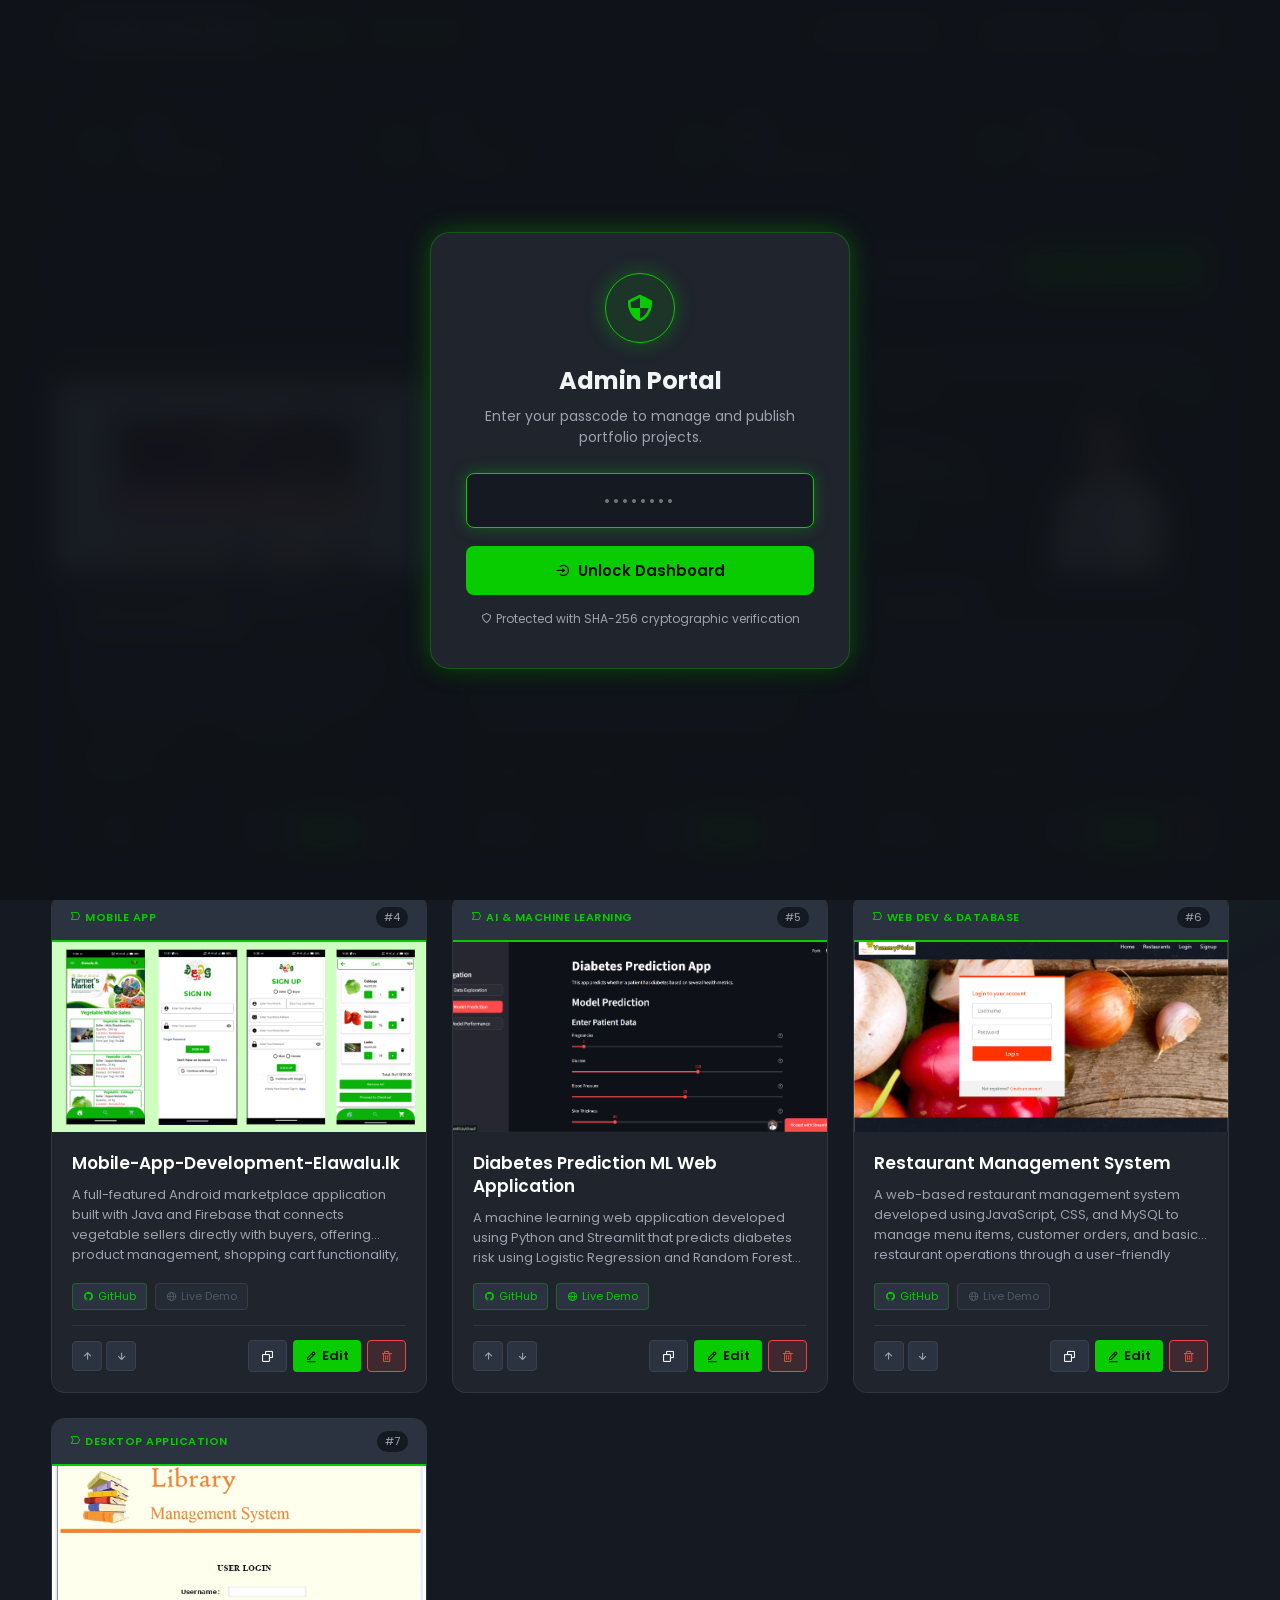
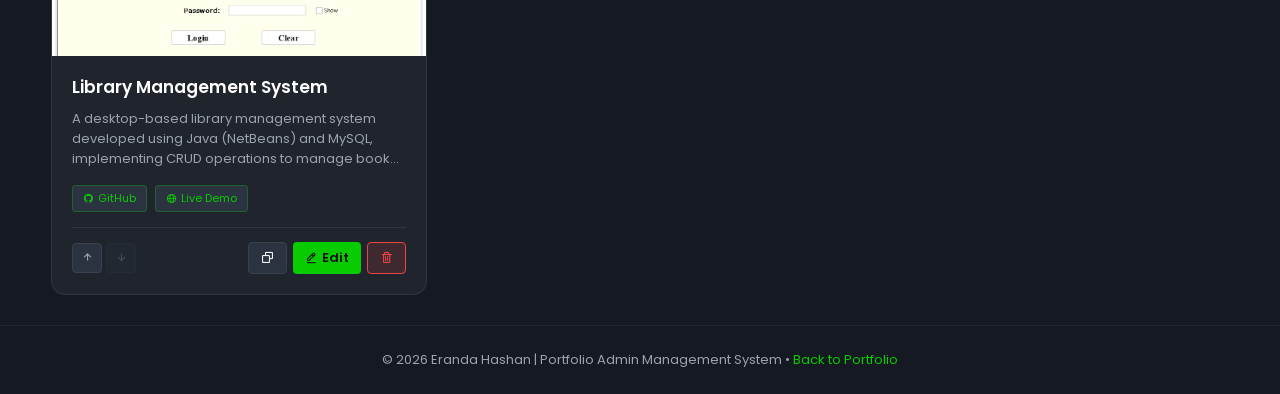
<file: admin.html>
<!DOCTYPE html>
<html lang="en">
<head>
    <meta charset="UTF-8">
    <meta http-equiv="X-UA-Compatible" content="IE=edge">
    <meta name="viewport" content="width=device-width, initial-scale=1.0">
    <title>Admin Dashboard | Eranda Hashan Portfolio</title>
    
    <!-- Boxicons -->
    <link href="https://unpkg.com/boxicons@2.1.4/css/boxicons.min.css" rel="stylesheet">
    
    <!-- Custom Admin Styles -->
    <link rel="stylesheet" href="admin.css">
</head>
<body>

    <!-- ----------------- SECURITY PIN ACCESS GATE ----------------- -->
    <div id="auth-gate">
        <div class="auth-card">
            <div class="auth-icon">
                <i class='bx bx-shield-quarter'></i>
            </div>
            <h2>Admin Portal</h2>
            <p>Enter your passcode to manage and publish portfolio projects.</p>
            
            <div class="auth-form">
                <input type="password" id="auth-pin" placeholder="••••••••" maxlength="40" autofocus autocomplete="off">
                <button type="button" id="btn-login">
                    <i class='bx bx-log-in-circle'></i> Unlock Dashboard
                </button>
            </div>
            <div class="auth-hint">
                <i class='bx bx-shield'></i> Protected with SHA-256 cryptographic verification
            </div>
        </div>
    </div>

    <!-- ----------------- ADMIN NAVBAR ----------------- -->
    <nav class="admin-navbar">
        <div class="nav-brand">
            <a href="#" class="brand-logo">&lt;Eranda Hashan/&gt; <span>Admin</span></a>
            <span class="badge-dev"><i class='bx bx-git-branch'></i> dev branch</span>
        </div>

        <div class="nav-actions">
            <a href="index.html" target="_blank" class="btn-nav btn-nav-outline" title="Open Public Portfolio in new tab">
                <i class='bx bx-link-external'></i> View Portfolio
            </a>
            <button class="btn-nav btn-nav-outline" onclick="openExportModal()" title="Export or Sync Code">
                <i class='bx bx-export'></i> Export &amp; Sync
            </button>
            <button class="btn-icon" onclick="openSettingsModal()" title="Admin Settings">
                <i class='bx bx-cog'></i>
            </button>
            <button class="btn-icon" id="btn-logout" title="Lock / Logout">
                <i class='bx bx-log-out'></i>
            </button>
        </div>
    </nav>

    <!-- ----------------- MAIN ADMIN CONTAINER ----------------- -->
    <main class="admin-container">
        
        <!-- Stats Metrics -->
        <section class="stats-grid">
            <div class="stat-card">
                <div class="stat-icon">
                    <i class='bx bx-folder'></i>
                </div>
                <div class="stat-info">
                    <h3 id="stat-total">0</h3>
                    <p>Total Projects</p>
                </div>
            </div>

            <div class="stat-card">
                <div class="stat-icon">
                    <i class='bx bx-category-alt'></i>
                </div>
                <div class="stat-info">
                    <h3 id="stat-categories">0</h3>
                    <p>Categories</p>
                </div>
            </div>

            <div class="stat-card">
                <div class="stat-icon">
                    <i class='bx bx-globe'></i>
                </div>
                <div class="stat-info">
                    <h3 id="stat-demos">0</h3>
                    <p>Live Demos Online</p>
                </div>
            </div>

            <div class="stat-card">
                <div class="stat-icon">
                    <i class='bx bxl-github'></i>
                </div>
                <div class="stat-info">
                    <h3 id="stat-repos">0</h3>
                    <p>GitHub Repositories</p>
                </div>
            </div>
        </section>

        <!-- Action Toolbar -->
        <section class="toolbar-card">
            <div class="search-filter-group">
                <div class="search-input-box">
                    <i class='bx bx-search'></i>
                    <input type="text" id="search-input" placeholder="Search projects by title, tech...">
                </div>

                <select id="category-filter" class="select-category">
                    <option value="all">All Categories</option>
                </select>

                <div class="view-mode-toggle">
                    <button class="view-btn active" id="view-grid-btn" title="Grid View">
                        <i class='bx bx-grid-alt'></i>
                    </button>
                    <button class="view-btn" id="view-table-btn" title="Table View">
                        <i class='bx bx-list-ul'></i>
                    </button>
                </div>
            </div>

            <div class="toolbar-buttons">
                <button class="btn-secondary" onclick="handleResetDefaults()" title="Restore default projects">
                    <i class='bx bx-reset'></i> Reset Defaults
                </button>
                <button class="btn-primary" onclick="openAddModal()">
                    <i class='bx bx-plus-circle'></i> Add New Project
                </button>
            </div>
        </section>

        <!-- Projects Grid View Container -->
        <section class="projects-grid" id="projects-grid">
            <!-- Dynamically populated via admin.js -->
        </section>

        <!-- Projects Table View Container -->
        <section class="projects-table-card" id="projects-table-card" style="display: none;">
            <table class="projects-table">
                <thead>
                    <tr>
                        <th style="width: 60px;">Order</th>
                        <th style="width: 80px;">Thumbnail</th>
                        <th>Project Title &amp; Description</th>
                        <th>Category</th>
                        <th>Links</th>
                        <th style="width: 170px;">Actions</th>
                    </tr>
                </thead>
                <tbody id="projects-table-body">
                    <!-- Populated via admin.js -->
                </tbody>
            </table>
        </section>

    </main>

    <!-- ----------------- ADD / EDIT PROJECT MODAL ----------------- -->
    <div class="modal-overlay" id="project-modal">
        <div class="modal-container">
            <div class="modal-header">
                <div class="modal-title" id="modal-title">
                    <i class='bx bx-plus-circle'></i> Add New Project
                </div>
                <button class="modal-close" onclick="closeModal()">&times;</button>
            </div>

            <div class="modal-body">
                <form id="project-form">
                    <div class="split-modal-content">
                        
                        <!-- Form Fields Column -->
                        <div class="form-fields-col">
                            
                            <!-- Project Title -->
                            <div class="form-group">
                                <label class="form-label" for="proj-title">Project Title <span class="req">*</span></label>
                                <input type="text" id="proj-title" class="form-control" placeholder="e.g. AI-Powered Smart Inventory System" required>
                            </div>

                            <!-- Category -->
                            <div class="form-group">
                                <label class="form-label" for="proj-category">Category / Domain <span class="req">*</span></label>
                                <input type="text" id="proj-category" class="form-control" list="category-suggestions" placeholder="e.g. Full Stack / Web Dev">
                                <datalist id="category-suggestions">
                                    <option value="Full Stack / Web Dev">
                                    <option value="Cloud &amp; DevOps">
                                    <option value="AI &amp; Machine Learning">
                                    <option value="Mobile App">
                                    <option value="Web Dev &amp; Database">
                                    <option value="Desktop Application">
                                    <option value="UI/UX Design">
                                </datalist>
                            </div>

                            <!-- Image Picker -->
                            <div class="form-group">
                                <label class="form-label">Project Image / Thumbnail <span class="req">*</span></label>
                                
                                <div class="image-picker-tabs">
                                    <button type="button" class="img-tab-btn active" data-tab="presets" onclick="switchImageTab('presets')">
                                        <i class='bx bx-images'></i> Existing Images
                                    </button>
                                    <button type="button" class="img-tab-btn" data-tab="upload" onclick="switchImageTab('upload')">
                                        <i class='bx bx-upload'></i> Upload File
                                    </button>
                                    <button type="button" class="img-tab-btn" data-tab="url" onclick="switchImageTab('url')">
                                        <i class='bx bx-link'></i> Path / URL
                                    </button>
                                </div>

                                <!-- Preset images tab -->
                                <div id="tab-presets">
                                    <div class="image-preset-grid" id="preset-image-grid">
                                        <!-- Loaded dynamically -->
                                    </div>
                                </div>

                                <!-- Upload file tab -->
                                <div id="tab-upload" style="display: none;">
                                    <input type="file" id="proj-file-upload" accept="image/*" style="display: none;">
                                    <div class="file-upload-dropzone" id="upload-dropzone">
                                        <i class='bx bx-cloud-upload'></i>
                                        <p><strong>Click to browse</strong> or drag &amp; drop an image here</p>
                                        <p style="font-size: 11px; margin-top: 4px;">PNG, JPG, WebP supported</p>
                                    </div>
                                </div>

                                <!-- Custom URL tab -->
                                <div id="tab-url" style="display: none;">
                                    <input type="text" id="proj-image-path" class="form-control" placeholder="images/your-image.png or https://...">
                                </div>
                            </div>

                            <!-- Description -->
                            <div class="form-group">
                                <label class="form-label" for="proj-description">Description (Appears on hover overlay) <span class="req">*</span></label>
                                <textarea id="proj-description" class="form-control" placeholder="Briefly describe what this project does, tech stack, and notable accomplishments..." required></textarea>
                            </div>

                            <!-- Links Section -->
                            <div class="links-section">
                                <div class="links-section-title">
                                    <i class='bx bx-link-alt'></i> Project Action Links
                                </div>

                                <!-- Primary GitHub -->
                                <div class="form-group" style="margin-bottom: 12px;">
                                    <label class="form-label" style="font-size: 12px;">GitHub Repository URL</label>
                                    <input type="url" id="link-gh1" class="form-control" placeholder="https://github.com/Ehashan/repo-name">
                                </div>

                                <!-- Secondary GitHub (Backend / Extra) -->
                                <div class="form-group" style="margin-bottom: 12px;">
                                    <label class="form-label" style="font-size: 12px;">GitHub Backend URL <span class="opt">(Optional, for split fullstack)</span></label>
                                    <input type="url" id="link-gh2" class="form-control" placeholder="https://github.com/Ehashan/backend-repo">
                                </div>

                                <!-- Live Demo -->
                                <div class="form-group" style="margin-bottom: 12px;">
                                    <div style="display: flex; justify-content: space-between; align-items: center; margin-bottom: 6px;">
                                        <label class="form-label" style="font-size: 12px; margin: 0;">Live Demo URL</label>
                                        <label style="font-size: 12px; color: var(--text-muted); cursor: pointer; display: flex; align-items: center; gap: 4px;">
                                            <input type="checkbox" id="link-demo-disabled"> Mark Coming Soon / In Progress
                                        </label>
                                    </div>
                                    <input type="url" id="link-demo" class="form-control" placeholder="https://my-app.vercel.app/">
                                </div>

                                <!-- Custom Extra Link -->
                                <div class="link-input-row" style="margin-bottom: 0;">
                                    <input type="text" id="link-custom-label" class="form-control" placeholder="Custom Label (e.g. YouTube)">
                                    <input type="url" id="link-custom-url" class="form-control" placeholder="URL (e.g. Video demo, docs)">
                                    <span style="font-size: 11px; color: var(--text-muted);">Optional</span>
                                </div>

                            </div>

                        </div>

                        <!-- Real-time Interactive Live Preview Column -->
                        <div class="live-preview-panel">
                            <div class="preview-header">
                                <span class="preview-title"><i class='bx bx-show'></i> Real-Time Live Preview</span>
                                <span style="font-size: 11px; color: var(--text-muted);">Hover to test overlay</span>
                            </div>

                            <div class="preview-stage">
                                <div id="live-preview-box">
                                    <!-- Populated dynamically via updateLivePreview() -->
                                </div>
                            </div>
                        </div>

                    </div>

                    <div class="modal-footer" style="margin: 20px -24px -24px -24px;">
                        <button type="button" class="btn-secondary" onclick="closeModal()">Cancel</button>
                        <button type="submit" class="btn-primary">
                            <i class='bx bx-check-circle'></i> Save Project
                        </button>
                    </div>
                </form>
            </div>
        </div>
    </div>

    <!-- ----------------- EXPORT & SYNC MODAL ----------------- -->
    <div class="modal-overlay" id="export-modal">
        <div class="modal-container" style="max-width: 820px;">
            <div class="modal-header">
                <div class="modal-title">
                    <i class='bx bx-cloud-download'></i> Export &amp; Publish Hub
                </div>
                <button class="modal-close" onclick="closeExportModal()">&times;</button>
            </div>

            <div class="modal-body">
                <p style="color: var(--text-muted); font-size: 13px; margin-bottom: 16px;">
                    Your changes are immediately active in your browser. Use the options below to sync changes with your repository or download updated files for permanent GitHub Pages deployment.
                </p>

                <div class="export-tabs">
                    <button class="export-tab-btn active" data-tab="js" onclick="switchExportTab('js')">
                        <i class='bx bxl-javascript'></i> Download projects.js
                    </button>
                    <button class="export-tab-btn" data-tab="html" onclick="switchExportTab('html')">
                        <i class='bx bxl-html5'></i> Static HTML Snippet
                    </button>
                    <button class="export-tab-btn" data-tab="github" onclick="switchExportTab('github')">
                        <i class='bx bxl-github'></i> GitHub 1-Click Commit
                    </button>
                    <button class="export-tab-btn" data-tab="json" onclick="switchExportTab('json')">
                        <i class='bx bx-data'></i> JSON Backup
                    </button>
                </div>

                <!-- Tab 1: projects.js -->
                <div id="export-tab-js">
                    <div style="display: flex; justify-content: space-between; align-items: center; margin-bottom: 10px;">
                        <span style="font-size: 13px; color: var(--text-muted);">
                            Download and replace <code>projects.js</code> in your portfolio root folder:
                        </span>
                        <div style="display: flex; gap: 8px;">
                            <button class="btn-secondary" style="padding: 6px 12px; font-size: 12px;" onclick="copyToClipboard('export-js-preview', 'projects.js code copied!')">
                                <i class='bx bx-copy'></i> Copy Code
                            </button>
                            <button class="btn-primary" style="padding: 6px 14px; font-size: 12px;" onclick="downloadProjectsJsFile()">
                                <i class='bx bx-download'></i> Download projects.js
                            </button>
                        </div>
                    </div>
                    <div class="code-preview-box">
                        <pre id="export-js-preview"></pre>
                    </div>
                </div>

                <!-- Tab 2: HTML snippet -->
                <div id="export-tab-html" style="display: none;">
                    <div style="display: flex; justify-content: space-between; align-items: center; margin-bottom: 10px;">
                        <span style="font-size: 13px; color: var(--text-muted);">
                            Copy static HTML to paste into <code>index.html</code> inside <code>.portfolio-container</code>:
                        </span>
                        <button class="btn-primary" style="padding: 6px 14px; font-size: 12px;" onclick="copyToClipboard('export-html-preview', 'HTML snippet copied!')">
                            <i class='bx bx-copy'></i> Copy HTML
                        </button>
                    </div>
                    <div class="code-preview-box">
                        <pre id="export-html-preview"></pre>
                    </div>
                </div>

                <!-- Tab 3: GitHub Direct Sync -->
                <div id="export-tab-github" style="display: none;">
                    <div style="background: var(--second-color); border-radius: 8px; padding: 18px; margin-bottom: 16px;">
                        <div style="font-size: 14px; font-weight: 600; color: var(--main-color); margin-bottom: 6px;">
                            <i class='bx bx-sync'></i> Direct Commit via GitHub API
                        </div>
                        <p style="font-size: 12px; color: var(--text-muted); margin-bottom: 14px;">
                            Provide a GitHub Personal Access Token (classic with <code>repo</code> scope) to commit <code>projects.js</code> directly to your repository without opening a terminal!
                        </p>

                        <div class="form-group" style="margin-bottom: 12px;">
                            <label class="form-label" style="font-size: 12px;">GitHub Personal Access Token (PAT)</label>
                            <input type="password" id="gh-token" class="form-control" placeholder="ghp_xxxxxxxxxxxxxxxxxxxx">
                        </div>

                        <div style="display: grid; grid-template-columns: 1fr 1fr; gap: 12px; margin-bottom: 14px;">
                            <div>
                                <label class="form-label" style="font-size: 12px;">Repository (owner/repo)</label>
                                <input type="text" id="gh-repo" class="form-control" value="Ehashan/My-Portfolio-">
                            </div>
                            <div>
                                <label class="form-label" style="font-size: 12px;">Target Branch</label>
                                <input type="text" id="gh-branch" class="form-control" value="dev">
                            </div>
                        </div>

                        <button class="btn-primary" onclick="syncToGitHub()">
                            <i class='bx bx-cloud-upload'></i> Commit &amp; Sync to GitHub
                        </button>
                    </div>
                </div>

                <!-- Tab 4: JSON Backup -->
                <div id="export-tab-json" style="display: none;">
                    <div style="display: flex; justify-content: space-between; align-items: center; margin-bottom: 10px;">
                        <span style="font-size: 13px; color: var(--text-muted);">JSON Data for backup and restore:</span>
                        <button class="btn-primary" style="padding: 6px 14px; font-size: 12px;" onclick="copyToClipboard('export-json-preview', 'JSON data copied!')">
                            <i class='bx bx-copy'></i> Copy JSON
                        </button>
                    </div>
                    <div class="code-preview-box">
                        <pre id="export-json-preview"></pre>
                    </div>
                </div>

            </div>

            <div class="modal-footer">
                <button type="button" class="btn-secondary" onclick="closeExportModal()">Close</button>
            </div>
        </div>
    </div>

    <!-- ----------------- SETTINGS MODAL ----------------- -->
    <div class="modal-overlay" id="settings-modal">
        <div class="modal-container" style="max-width: 480px;">
            <div class="modal-header">
                <div class="modal-title">
                    <i class='bx bx-cog'></i> Admin Settings
                </div>
                <button class="modal-close" onclick="closeSettingsModal()">&times;</button>
            </div>

            <div class="modal-body">
                <form onsubmit="handleUpdatePin(event)">
                    <h4 style="font-size: 15px; margin-bottom: 14px; color: var(--main-color);">Change Passcode</h4>
                    
                    <div class="form-group">
                        <label class="form-label" for="current-pin">Current Passcode</label>
                        <input type="password" id="current-pin" class="form-control" required placeholder="Enter current passcode">
                    </div>

                    <div class="form-group">
                        <label class="form-label" for="new-pin">New Passcode</label>
                        <input type="password" id="new-pin" class="form-control" required minlength="4" placeholder="Min 4 characters">
                    </div>

                    <div class="form-group">
                        <label class="form-label" for="confirm-pin">Confirm New Passcode</label>
                        <input type="password" id="confirm-pin" class="form-control" required minlength="4" placeholder="Re-enter new passcode">
                    </div>

                    <div style="margin-top: 20px; display: flex; justify-content: flex-end; gap: 10px;">
                        <button type="button" class="btn-secondary" onclick="closeSettingsModal()">Cancel</button>
                        <button type="submit" class="btn-primary">Update Passcode</button>
                    </div>
                </form>
            </div>
        </div>
    </div>

    <!-- ----------------- TOAST CONTAINER ----------------- -->
    <div id="toast-container"></div>

    <!-- ----------------- FOOTER ----------------- -->
    <footer class="admin-footer">
        &copy; 2026 Eranda Hashan | Portfolio Admin Management System &bull; <a href="index.html">Back to Portfolio</a>
    </footer>

    <!-- Scripts -->
    <script src="projects.js"></script>
    <script src="admin.js"></script>
</body>
</html>
</file>
<file: admin.css>
@import url('https://fonts.googleapis.com/css2?family=Poppins:wght@300;400;500;600;700;800&family=Roboto:wght@400;500;700&display=swap');

:root {
    --bg-color: #151922;
    --card-bg: #1f242d;
    --second-color: #2b3341;
    --border-color: #374151;
    --text-color: #f3f4f6;
    --text-muted: #9ca3af;
    --main-color: #08CB00;
    --main-color-hover: #06a500;
    --main-glow: rgba(8, 203, 0, 0.35);
    --danger-color: #ef4444;
    --danger-glow: rgba(239, 68, 68, 0.3);
    --warning-color: #f59e0b;
    --info-color: #3b82f6;
    --transition: all 0.25s cubic-bezier(0.4, 0, 0.2, 1);
    --radius-sm: 8px;
    --radius-md: 14px;
    --radius-lg: 20px;
    --shadow-sm: 0 4px 6px -1px rgba(0, 0, 0, 0.3);
    --shadow-md: 0 10px 15px -3px rgba(0, 0, 0, 0.4);
    --shadow-glow: 0 0 25px var(--main-glow);
}

* {
    margin: 0;
    padding: 0;
    box-sizing: border-box;
    font-family: 'Poppins', sans-serif;
}

body {
    background-color: var(--bg-color);
    color: var(--text-color);
    min-height: 100vh;
    display: flex;
    flex-direction: column;
    overflow-x: hidden;
    position: relative;
}

/* Background Subtle Glow Orbs */
body::before,
body::after {
    content: '';
    position: fixed;
    width: 450px;
    height: 450px;
    border-radius: 50%;
    background: radial-gradient(circle, rgba(8, 203, 0, 0.08) 0%, rgba(8, 203, 0, 0) 70%);
    pointer-events: none;
    z-index: 0;
}
body::before { top: -100px; left: -100px; }
body::after { bottom: -100px; right: -100px; }

/* Custom Scrollbar */
::-webkit-scrollbar {
    width: 8px;
    height: 8px;
}
::-webkit-scrollbar-track {
    background: var(--bg-color);
}
::-webkit-scrollbar-thumb {
    background: var(--second-color);
    border-radius: 4px;
}
::-webkit-scrollbar-thumb:hover {
    background: var(--main-color);
}

/* ------------------- AUTH GATE OVERLAY ------------------- */
#auth-gate {
    position: fixed;
    inset: 0;
    background: rgba(15, 18, 24, 0.95);
    backdrop-filter: blur(16px);
    z-index: 9999;
    display: flex;
    align-items: center;
    justify-content: center;
    padding: 20px;
}

.auth-card {
    background: var(--card-bg);
    border: 1px solid rgba(8, 203, 0, 0.3);
    box-shadow: var(--shadow-glow), var(--shadow-md);
    border-radius: var(--radius-lg);
    padding: 40px 35px;
    width: 100%;
    max-width: 420px;
    text-align: center;
    animation: fadeInScale 0.35s ease;
}

.auth-icon {
    width: 70px;
    height: 70px;
    background: rgba(8, 203, 0, 0.1);
    border: 1px solid var(--main-color);
    border-radius: 50%;
    display: inline-flex;
    align-items: center;
    justify-content: center;
    font-size: 32px;
    color: var(--main-color);
    margin-bottom: 20px;
    box-shadow: 0 0 20px var(--main-glow);
}

.auth-card h2 {
    font-size: 24px;
    font-weight: 700;
    margin-bottom: 8px;
}

.auth-card p {
    color: var(--text-muted);
    font-size: 14px;
    margin-bottom: 25px;
}

.auth-form input[type="password"] {
    width: 100%;
    padding: 14px 18px;
    background: var(--bg-color);
    border: 1.5px solid var(--border-color);
    border-radius: var(--radius-sm);
    color: #fff;
    font-size: 16px;
    text-align: center;
    letter-spacing: 3px;
    margin-bottom: 18px;
    outline: none;
    transition: var(--transition);
}

.auth-form input[type="password"]:focus {
    border-color: var(--main-color);
    box-shadow: 0 0 15px var(--main-glow);
}

.auth-form button {
    width: 100%;
    padding: 13px;
    background: var(--main-color);
    color: #111;
    font-weight: 600;
    font-size: 15px;
    border: none;
    border-radius: var(--radius-sm);
    cursor: pointer;
    transition: var(--transition);
    display: flex;
    align-items: center;
    justify-content: center;
    gap: 8px;
}

.auth-form button:hover {
    background: #fff;
    box-shadow: 0 0 20px var(--main-glow);
    transform: translateY(-2px);
}

.auth-hint {
    margin-top: 15px;
    font-size: 12px;
    color: var(--text-muted);
}
.auth-hint span {
    color: var(--main-color);
    font-weight: 600;
}

/* ------------------- NAVIGATION BAR ------------------- */
.admin-navbar {
    background: rgba(31, 36, 45, 0.85);
    backdrop-filter: blur(12px);
    border-bottom: 1px solid rgba(255, 255, 255, 0.08);
    position: sticky;
    top: 0;
    z-index: 100;
    padding: 14px 5%;
    display: flex;
    align-items: center;
    justify-content: space-between;
}

.nav-brand {
    display: flex;
    align-items: center;
    gap: 12px;
}

.brand-logo {
    font-size: 22px;
    font-weight: 700;
    color: var(--text-color);
    text-decoration: none;
}
.brand-logo span {
    color: var(--main-color);
}

.badge-dev {
    background: rgba(8, 203, 0, 0.15);
    color: var(--main-color);
    border: 1px solid var(--main-color);
    font-size: 11px;
    font-weight: 600;
    padding: 3px 9px;
    border-radius: 20px;
    text-transform: uppercase;
    letter-spacing: 0.5px;
}

.nav-actions {
    display: flex;
    align-items: center;
    gap: 12px;
}

.btn-nav {
    display: inline-flex;
    align-items: center;
    gap: 6px;
    padding: 8px 16px;
    border-radius: var(--radius-sm);
    font-size: 14px;
    font-weight: 500;
    text-decoration: none;
    transition: var(--transition);
    cursor: pointer;
    border: 1px solid transparent;
}

.btn-nav-outline {
    background: transparent;
    border-color: var(--border-color);
    color: var(--text-color);
}
.btn-nav-outline:hover {
    border-color: var(--main-color);
    color: var(--main-color);
}

.btn-nav-primary {
    background: var(--main-color);
    color: #111;
    font-weight: 600;
}
.btn-nav-primary:hover {
    background: #fff;
    box-shadow: 0 0 15px var(--main-glow);
}

.btn-icon {
    width: 38px;
    height: 38px;
    padding: 0;
    display: inline-flex;
    align-items: center;
    justify-content: center;
    border-radius: var(--radius-sm);
    background: var(--second-color);
    color: var(--text-color);
    border: 1px solid var(--border-color);
    cursor: pointer;
    font-size: 18px;
    transition: var(--transition);
}
.btn-icon:hover {
    color: var(--main-color);
    border-color: var(--main-color);
}

/* ------------------- MAIN CONTAINER ------------------- */
.admin-container {
    max-width: 1380px;
    width: 92%;
    margin: 30px auto;
    flex: 1;
    position: relative;
    z-index: 1;
}

/* ------------------- METRICS STATS ------------------- */
.stats-grid {
    display: grid;
    grid-template-columns: repeat(auto-fit, minmax(220px, 1fr));
    gap: 20px;
    margin-bottom: 30px;
}

.stat-card {
    background: var(--card-bg);
    border: 1px solid rgba(255, 255, 255, 0.06);
    border-radius: var(--radius-md);
    padding: 22px 20px;
    display: flex;
    align-items: center;
    gap: 18px;
    transition: var(--transition);
}
.stat-card:hover {
    border-color: var(--main-color);
    transform: translateY(-3px);
    box-shadow: var(--shadow-sm);
}

.stat-icon {
    width: 52px;
    height: 52px;
    border-radius: 12px;
    background: rgba(8, 203, 0, 0.12);
    color: var(--main-color);
    display: flex;
    align-items: center;
    justify-content: center;
    font-size: 26px;
}

.stat-info h3 {
    font-size: 26px;
    font-weight: 700;
    line-height: 1.1;
    color: #fff;
}
.stat-info p {
    font-size: 13px;
    color: var(--text-muted);
    margin-top: 4px;
}

/* ------------------- ACTION TOOLBAR ------------------- */
.toolbar-card {
    background: var(--card-bg);
    border: 1px solid rgba(255, 255, 255, 0.06);
    border-radius: var(--radius-md);
    padding: 18px 22px;
    display: flex;
    flex-wrap: wrap;
    align-items: center;
    justify-content: space-between;
    gap: 16px;
    margin-bottom: 25px;
}

.search-filter-group {
    display: flex;
    align-items: center;
    flex-wrap: wrap;
    gap: 12px;
    flex: 1;
    min-width: 280px;
}

.search-input-box {
    position: relative;
    min-width: 240px;
    flex: 1;
}
.search-input-box i {
    position: absolute;
    left: 14px;
    top: 50%;
    transform: translateY(-50%);
    color: var(--text-muted);
    font-size: 18px;
}
.search-input-box input {
    width: 100%;
    padding: 10px 14px 10px 40px;
    background: var(--bg-color);
    border: 1px solid var(--border-color);
    border-radius: var(--radius-sm);
    color: #fff;
    font-size: 14px;
    outline: none;
    transition: var(--transition);
}
.search-input-box input:focus {
    border-color: var(--main-color);
    box-shadow: 0 0 10px var(--main-glow);
}

.select-category {
    padding: 10px 14px;
    background: var(--bg-color);
    border: 1px solid var(--border-color);
    border-radius: var(--radius-sm);
    color: #fff;
    font-size: 14px;
    outline: none;
    cursor: pointer;
    transition: var(--transition);
}
.select-category:focus {
    border-color: var(--main-color);
}

.toolbar-buttons {
    display: flex;
    align-items: center;
    gap: 12px;
    flex-wrap: wrap;
}

.btn-primary {
    background: var(--main-color);
    color: #111;
    font-weight: 600;
    padding: 10px 20px;
    border-radius: var(--radius-sm);
    border: none;
    cursor: pointer;
    font-size: 14px;
    display: inline-flex;
    align-items: center;
    gap: 8px;
    transition: var(--transition);
}
.btn-primary:hover {
    background: #fff;
    box-shadow: 0 0 18px var(--main-glow);
    transform: translateY(-2px);
}

.btn-secondary {
    background: var(--second-color);
    color: var(--text-color);
    font-weight: 500;
    padding: 10px 18px;
    border-radius: var(--radius-sm);
    border: 1px solid var(--border-color);
    cursor: pointer;
    font-size: 14px;
    display: inline-flex;
    align-items: center;
    gap: 8px;
    transition: var(--transition);
}
.btn-secondary:hover {
    border-color: var(--main-color);
    color: var(--main-color);
}

.btn-danger {
    background: rgba(239, 68, 68, 0.15);
    color: var(--danger-color);
    border: 1px solid var(--danger-color);
    font-weight: 500;
    padding: 10px 18px;
    border-radius: var(--radius-sm);
    cursor: pointer;
    font-size: 14px;
    display: inline-flex;
    align-items: center;
    gap: 8px;
    transition: var(--transition);
}
.btn-danger:hover {
    background: var(--danger-color);
    color: #fff;
    box-shadow: 0 0 15px var(--danger-glow);
}

/* View Mode Switcher (Grid vs List) */
.view-mode-toggle {
    display: flex;
    background: var(--bg-color);
    border: 1px solid var(--border-color);
    border-radius: var(--radius-sm);
    overflow: hidden;
}
.view-btn {
    padding: 8px 12px;
    background: transparent;
    border: none;
    color: var(--text-muted);
    font-size: 18px;
    cursor: pointer;
    transition: var(--transition);
}
.view-btn.active {
    background: var(--second-color);
    color: var(--main-color);
}

/* ------------------- PROJECTS GRID VIEW ------------------- */
.projects-grid {
    display: grid;
    grid-template-columns: repeat(auto-fill, minmax(350px, 1fr));
    gap: 25px;
}

.admin-project-card {
    background: var(--card-bg);
    border-radius: var(--radius-md);
    border: 1px solid rgba(255, 255, 255, 0.08);
    overflow: hidden;
    display: flex;
    flex-direction: column;
    transition: var(--transition);
    position: relative;
}
.admin-project-card:hover {
    border-color: var(--main-color);
    box-shadow: 0 8px 24px rgba(0, 0, 0, 0.5), 0 0 15px rgba(8, 203, 0, 0.2);
    transform: translateY(-3px);
}

.card-header-bar {
    background: var(--second-color);
    padding: 12px 18px;
    display: flex;
    align-items: center;
    justify-content: space-between;
    border-bottom: 2px solid var(--main-color);
}
.card-category-tag {
    font-size: 11px;
    font-weight: 600;
    text-transform: uppercase;
    color: var(--main-color);
    letter-spacing: 0.5px;
}
.card-order-badge {
    font-size: 11px;
    color: var(--text-muted);
    background: var(--bg-color);
    padding: 2px 8px;
    border-radius: 12px;
}

.card-thumb-wrapper {
    position: relative;
    height: 190px;
    overflow: hidden;
    background: #0d1117;
}
.card-thumb-wrapper img {
    width: 100%;
    height: 100%;
    object-fit: cover;
    transition: transform 0.4s ease;
}
.admin-project-card:hover .card-thumb-wrapper img {
    transform: scale(1.05);
}

.card-body {
    padding: 20px;
    flex: 1;
    display: flex;
    flex-direction: column;
}

.card-title {
    font-size: 17px;
    font-weight: 600;
    color: #fff;
    margin-bottom: 10px;
    line-height: 1.35;
}

.card-description {
    font-size: 13px;
    color: var(--text-muted);
    line-height: 1.55;
    flex: 1;
    margin-bottom: 15px;
    display: -webkit-box;
    -webkit-line-clamp: 3;
    -webkit-box-orient: vertical;
    overflow: hidden;
}

.card-links-preview {
    display: flex;
    flex-wrap: wrap;
    gap: 8px;
    margin-bottom: 15px;
}
.link-pill {
    font-size: 11px;
    padding: 4px 10px;
    border-radius: 4px;
    background: var(--second-color);
    color: var(--main-color);
    border: 1px solid rgba(8, 203, 0, 0.3);
    display: inline-flex;
    align-items: center;
    gap: 4px;
    text-decoration: none;
}
.link-pill:hover {
    background: var(--main-color);
    color: #111;
}
.link-pill.disabled {
    opacity: 0.5;
    border-color: #555;
    color: #888;
    pointer-events: none;
}

.card-actions-bar {
    display: flex;
    align-items: center;
    justify-content: space-between;
    padding-top: 14px;
    border-top: 1px solid rgba(255, 255, 255, 0.08);
}

.reorder-btns {
    display: flex;
    gap: 4px;
}
.btn-move {
    width: 30px;
    height: 30px;
    background: var(--second-color);
    color: var(--text-muted);
    border: 1px solid var(--border-color);
    border-radius: 4px;
    cursor: pointer;
    display: inline-flex;
    align-items: center;
    justify-content: center;
    transition: var(--transition);
}
.btn-move:hover:not(:disabled) {
    color: var(--main-color);
    border-color: var(--main-color);
}
.btn-move:disabled {
    opacity: 0.3;
    cursor: not-allowed;
}

.edit-delete-btns {
    display: flex;
    gap: 6px;
}
.btn-edit, .btn-del, .btn-dup {
    padding: 6px 12px;
    border-radius: 4px;
    font-size: 13px;
    cursor: pointer;
    display: inline-flex;
    align-items: center;
    gap: 4px;
    border: none;
    transition: var(--transition);
}
.btn-edit {
    background: var(--main-color);
    color: #111;
    font-weight: 600;
}
.btn-edit:hover {
    background: #fff;
    box-shadow: 0 0 10px var(--main-glow);
}
.btn-dup {
    background: var(--second-color);
    color: var(--text-color);
    border: 1px solid var(--border-color);
}
.btn-dup:hover {
    color: var(--main-color);
    border-color: var(--main-color);
}
.btn-del {
    background: rgba(239, 68, 68, 0.15);
    color: var(--danger-color);
    border: 1px solid var(--danger-color);
}
.btn-del:hover {
    background: var(--danger-color);
    color: #fff;
}

/* ------------------- TABLE VIEW ------------------- */
.projects-table-card {
    background: var(--card-bg);
    border: 1px solid rgba(255, 255, 255, 0.08);
    border-radius: var(--radius-md);
    overflow-x: auto;
}
.projects-table {
    width: 100%;
    border-collapse: collapse;
    text-align: left;
    font-size: 14px;
}
.projects-table th {
    background: var(--second-color);
    color: var(--main-color);
    font-weight: 600;
    padding: 14px 18px;
    border-bottom: 2px solid var(--main-color);
    text-transform: uppercase;
    font-size: 12px;
    letter-spacing: 0.5px;
}
.projects-table td {
    padding: 14px 18px;
    border-bottom: 1px solid rgba(255, 255, 255, 0.05);
    vertical-align: middle;
}
.projects-table tr:hover td {
    background: rgba(8, 203, 0, 0.03);
}
.table-thumb {
    width: 60px;
    height: 42px;
    object-fit: cover;
    border-radius: 4px;
    border: 1px solid var(--border-color);
}

/* ------------------- EMPTY STATE ------------------- */
.empty-state {
    text-align: center;
    padding: 60px 20px;
    background: var(--card-bg);
    border: 1px dashed var(--border-color);
    border-radius: var(--radius-md);
    grid-column: 1 / -1;
}
.empty-state i {
    font-size: 56px;
    color: var(--main-color);
    margin-bottom: 15px;
}
.empty-state h3 {
    font-size: 20px;
    margin-bottom: 8px;
}
.empty-state p {
    color: var(--text-muted);
    font-size: 14px;
    margin-bottom: 20px;
}

/* ------------------- MODAL SYSTEM ------------------- */
.modal-overlay {
    position: fixed;
    inset: 0;
    background: rgba(10, 13, 18, 0.85);
    backdrop-filter: blur(10px);
    z-index: 1000;
    display: none;
    align-items: center;
    justify-content: center;
    padding: 20px;
    overflow-y: auto;
}
.modal-overlay.active {
    display: flex;
}

.modal-container {
    background: var(--card-bg);
    border: 1px solid rgba(8, 203, 0, 0.35);
    border-radius: var(--radius-lg);
    box-shadow: var(--shadow-glow), var(--shadow-md);
    width: 100%;
    max-width: 960px;
    max-height: 90vh;
    display: flex;
    flex-direction: column;
    animation: fadeInScale 0.3s ease;
    overflow: hidden;
}

.modal-header {
    background: var(--second-color);
    padding: 18px 24px;
    display: flex;
    align-items: center;
    justify-content: space-between;
    border-bottom: 2px solid var(--main-color);
}
.modal-title {
    font-size: 19px;
    font-weight: 700;
    color: #fff;
    display: flex;
    align-items: center;
    gap: 8px;
}
.modal-title i {
    color: var(--main-color);
}
.modal-close {
    background: transparent;
    border: none;
    font-size: 24px;
    color: var(--text-muted);
    cursor: pointer;
    transition: var(--transition);
}
.modal-close:hover {
    color: var(--danger-color);
}

.modal-body {
    padding: 24px;
    overflow-y: auto;
    flex: 1;
}

.modal-footer {
    background: var(--second-color);
    padding: 16px 24px;
    display: flex;
    align-items: center;
    justify-content: flex-end;
    gap: 12px;
    border-top: 1px solid rgba(255, 255, 255, 0.08);
}

/* Split Modal Layout (Form + Real-Time Live Preview) */
.split-modal-content {
    display: grid;
    grid-template-columns: 1.15fr 0.85fr;
    gap: 24px;
}
@media (max-width: 860px) {
    .split-modal-content {
        grid-template-columns: 1fr;
    }
}

.form-group {
    margin-bottom: 18px;
}
.form-label {
    display: block;
    font-size: 13px;
    font-weight: 600;
    color: var(--text-color);
    margin-bottom: 6px;
}
.form-label span.req {
    color: var(--danger-color);
}
.form-label span.opt {
    color: var(--text-muted);
    font-weight: 400;
    font-size: 11px;
}

.form-control {
    width: 100%;
    padding: 11px 14px;
    background: var(--bg-color);
    border: 1px solid var(--border-color);
    border-radius: var(--radius-sm);
    color: #fff;
    font-size: 14px;
    outline: none;
    transition: var(--transition);
}
.form-control:focus {
    border-color: var(--main-color);
    box-shadow: 0 0 10px var(--main-glow);
}
textarea.form-control {
    resize: vertical;
    min-height: 90px;
    line-height: 1.5;
}

/* Image Selector Tabs */
.image-picker-tabs {
    display: flex;
    gap: 8px;
    margin-bottom: 12px;
}
.img-tab-btn {
    padding: 6px 12px;
    background: var(--bg-color);
    border: 1px solid var(--border-color);
    border-radius: var(--radius-sm);
    color: var(--text-muted);
    font-size: 12px;
    cursor: pointer;
    transition: var(--transition);
}
.img-tab-btn.active {
    background: var(--second-color);
    color: var(--main-color);
    border-color: var(--main-color);
}

.image-preset-grid {
    display: grid;
    grid-template-columns: repeat(4, 1fr);
    gap: 8px;
    max-height: 130px;
    overflow-y: auto;
    padding: 4px;
    background: var(--bg-color);
    border-radius: var(--radius-sm);
    border: 1px solid var(--border-color);
}
.preset-thumb {
    height: 55px;
    border-radius: 4px;
    overflow: hidden;
    cursor: pointer;
    border: 2px solid transparent;
    transition: var(--transition);
    position: relative;
}
.preset-thumb img {
    width: 100%;
    height: 100%;
    object-fit: cover;
}
.preset-thumb:hover {
    border-color: var(--main-color);
}
.preset-thumb.selected {
    border-color: var(--main-color);
    box-shadow: 0 0 10px var(--main-glow);
}

.file-upload-dropzone {
    border: 2px dashed var(--border-color);
    border-radius: var(--radius-sm);
    padding: 18px;
    text-align: center;
    background: var(--bg-color);
    cursor: pointer;
    transition: var(--transition);
}
.file-upload-dropzone:hover {
    border-color: var(--main-color);
}
.file-upload-dropzone i {
    font-size: 28px;
    color: var(--main-color);
    margin-bottom: 6px;
}
.file-upload-dropzone p {
    font-size: 12px;
    color: var(--text-muted);
}

/* Links Section */
.links-section {
    background: var(--second-color);
    border-radius: var(--radius-sm);
    padding: 16px;
    border: 1px solid var(--border-color);
    margin-bottom: 18px;
}
.links-section-title {
    font-size: 13px;
    font-weight: 600;
    color: var(--main-color);
    margin-bottom: 12px;
    display: flex;
    align-items: center;
    gap: 6px;
}

.link-input-row {
    display: grid;
    grid-template-columns: 120px 1fr auto;
    gap: 8px;
    align-items: center;
    margin-bottom: 10px;
}
@media (max-width: 520px) {
    .link-input-row {
        grid-template-columns: 1fr;
    }
}

/* ------------------- LIVE PREVIEW BOX (MATCHING PORTFOLIO) ------------------- */
.live-preview-panel {
    background: #0f131a;
    border: 1px solid rgba(8, 203, 0, 0.25);
    border-radius: var(--radius-md);
    padding: 18px;
    display: flex;
    flex-direction: column;
}
.preview-header {
    display: flex;
    align-items: center;
    justify-content: space-between;
    margin-bottom: 12px;
}
.preview-title {
    font-size: 12px;
    font-weight: 600;
    text-transform: uppercase;
    letter-spacing: 0.5px;
    color: var(--main-color);
    display: flex;
    align-items: center;
    gap: 6px;
}

.preview-stage {
    flex: 1;
    display: flex;
    align-items: center;
    justify-content: center;
    background: var(--second-color);
    padding: 20px;
    border-radius: var(--radius-sm);
    overflow: hidden;
}

/* Portfolio Box in Preview (Inherits exact portfolio styles) */
.preview-stage .portfolio-box {
    width: 100%;
    max-width: 340px;
    background: var(--card-bg);
    border-radius: 16px;
    overflow: hidden;
    border: 2px solid transparent;
    transition: 0.4s ease;
    display: flex;
    flex-direction: column;
}
.preview-stage .portfolio-box:hover {
    border-color: var(--main-color);
    transform: translateY(-4px);
    box-shadow: 0 0 20px var(--main-glow);
}
.preview-stage .project-name {
    background: var(--second-color);
    color: var(--main-color);
    font-size: 15px;
    font-weight: 600;
    padding: 12px 14px;
    text-align: center;
    border-bottom: 2px solid var(--main-color);
}
.preview-stage .project-image-wrapper {
    position: relative;
    overflow: hidden;
    height: 180px;
}
.preview-stage .project-image-wrapper img {
    width: 100%;
    height: 100%;
    object-fit: cover;
    transition: 0.4s ease;
}
.preview-stage .portfolio-box:hover .project-image-wrapper img {
    transform: scale(1.08);
}
.preview-stage .portfolio-layer {
    position: absolute;
    inset: 0;
    background: rgba(8, 203, 0, 0.95);
    display: flex;
    justify-content: center;
    align-items: center;
    text-align: center;
    padding: 16px;
    opacity: 0;
    transition: 0.4s ease;
}
.preview-stage .portfolio-box:hover .portfolio-layer {
    opacity: 0.95;
}
.preview-stage .portfolio-layer p {
    font-size: 13px;
    color: var(--card-bg);
    font-weight: 700;
    line-height: 1.5;
}
.preview-stage .project-buttons {
    display: flex;
    gap: 8px;
    padding: 12px;
    background: var(--second-color);
    justify-content: center;
    flex-wrap: wrap;
}
.preview-stage .project-btn {
    display: inline-flex;
    align-items: center;
    gap: 4px;
    padding: 6px 14px;
    background: var(--card-bg);
    color: var(--main-color);
    border: 1.5px solid var(--main-color);
    border-radius: 5px;
    font-size: 12px;
    font-weight: 500;
    text-decoration: none;
    transition: 0.3s ease;
}
.preview-stage .project-btn:hover {
    background: var(--main-color);
    color: var(--card-bg);
    box-shadow: 0 0 10px var(--main-glow);
}
.preview-stage .project-btn.disabled {
    opacity: 0.5;
    border-color: #666;
    color: #888;
    pointer-events: none;
}

/* ------------------- EXPORT / SYNC MODAL ------------------- */
.export-tabs {
    display: flex;
    gap: 8px;
    border-bottom: 1px solid var(--border-color);
    padding-bottom: 12px;
    margin-bottom: 18px;
}
.export-tab-btn {
    padding: 8px 16px;
    background: transparent;
    border: 1px solid transparent;
    border-radius: var(--radius-sm);
    color: var(--text-muted);
    font-size: 13px;
    font-weight: 500;
    cursor: pointer;
    transition: var(--transition);
    display: inline-flex;
    align-items: center;
    gap: 6px;
}
.export-tab-btn.active {
    background: var(--second-color);
    border-color: var(--main-color);
    color: var(--main-color);
}

.code-preview-box {
    position: relative;
    background: #0b0e14;
    border: 1px solid var(--border-color);
    border-radius: var(--radius-sm);
    padding: 14px;
    margin-bottom: 16px;
}
.code-preview-box pre {
    max-height: 250px;
    overflow-y: auto;
    font-family: 'Consolas', 'Fira Code', monospace;
    font-size: 12px;
    color: #a7f3d0;
    white-space: pre-wrap;
    word-break: break-all;
}

/* ------------------- TOAST NOTIFICATIONS ------------------- */
#toast-container {
    position: fixed;
    bottom: 24px;
    right: 24px;
    z-index: 10000;
    display: flex;
    flex-direction: column;
    gap: 10px;
    pointer-events: none;
}

.toast {
    background: var(--card-bg);
    border: 1px solid var(--main-color);
    box-shadow: 0 10px 25px rgba(0, 0, 0, 0.5), 0 0 15px var(--main-glow);
    padding: 14px 18px;
    border-radius: var(--radius-sm);
    color: #fff;
    font-size: 14px;
    font-weight: 500;
    display: flex;
    align-items: center;
    gap: 10px;
    pointer-events: auto;
    animation: slideInRight 0.3s ease;
    min-width: 280px;
}
.toast.toast-error {
    border-color: var(--danger-color);
    box-shadow: 0 0 15px var(--danger-glow);
}
.toast.toast-error i {
    color: var(--danger-color);
}
.toast i {
    font-size: 20px;
    color: var(--main-color);
}

/* ------------------- FOOTER ------------------- */
.admin-footer {
    text-align: center;
    padding: 24px;
    font-size: 13px;
    color: var(--text-muted);
    border-top: 1px solid rgba(255, 255, 255, 0.05);
}
.admin-footer a {
    color: var(--main-color);
    text-decoration: none;
}

/* ------------------- KEYFRAME ANIMATIONS ------------------- */
@keyframes fadeInScale {
    from {
        opacity: 0;
        transform: scale(0.96);
    }
    to {
        opacity: 1;
        transform: scale(1);
    }
}
@keyframes slideInRight {
    from {
        opacity: 0;
        transform: translateX(50px);
    }
    to {
        opacity: 1;
        transform: translateX(0);
    }
}

/* Responsive adjustments */
@media (max-width: 768px) {
    .admin-navbar {
        padding: 12px 18px;
    }
    .stats-grid {
        grid-template-columns: repeat(2, 1fr);
    }
    .projects-grid {
        grid-template-columns: 1fr;
    }
    .toolbar-card {
        flex-direction: column;
        align-items: stretch;
    }
}
</file>
